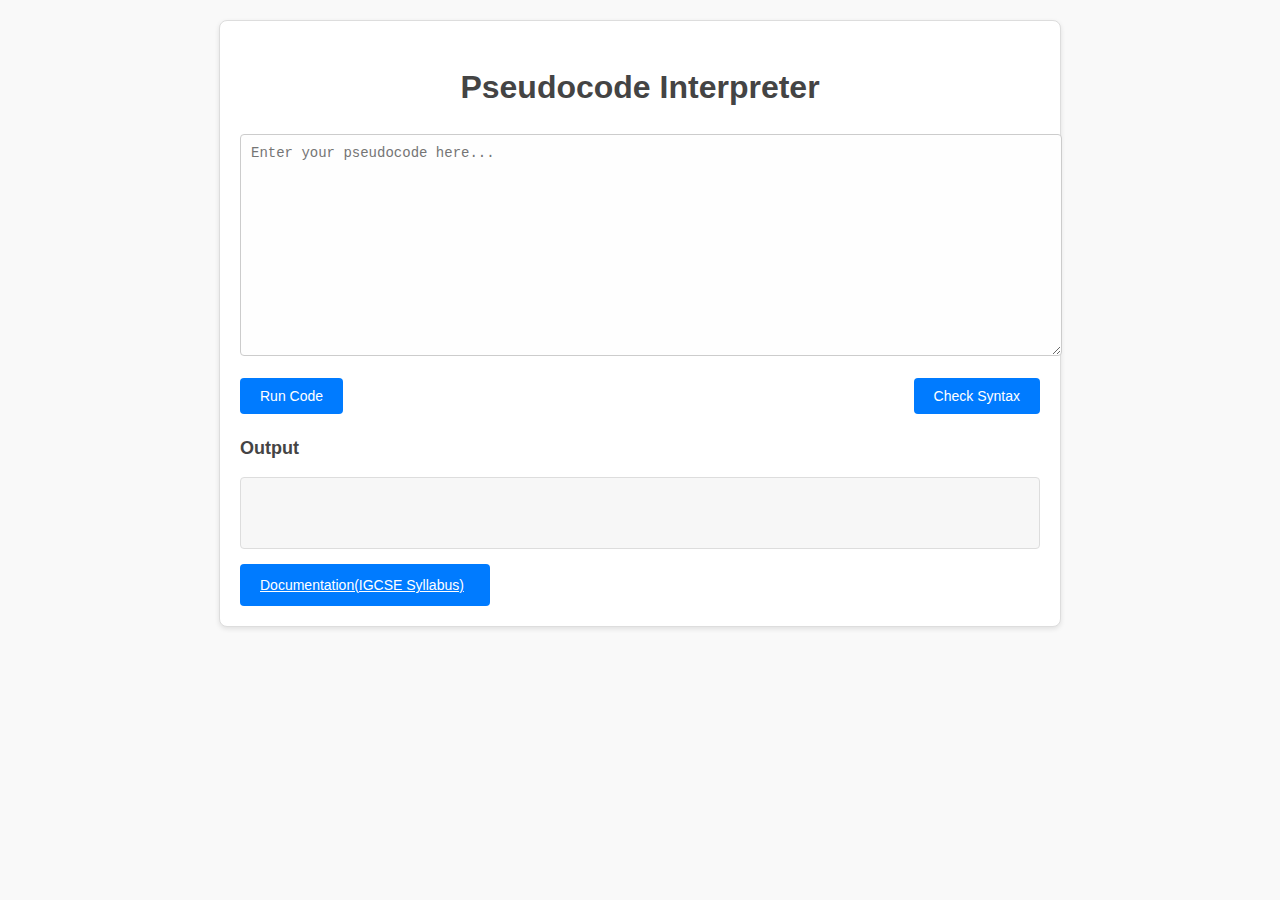
<file: index.html>
<!DOCTYPE html>
<html lang="en">
<head>
    <meta charset="UTF-8">
    <meta name="viewport" content="width=device-width, initial-scale=1.0">
    <title>Pseudocode Interpreter</title>
    <link rel="stylesheet" href="styles.css">
</head>
<body>
    <div id="interpreter">
        <h1>Pseudocode Interpreter</h1>
        <textarea id="codeInput" placeholder="Enter your pseudocode here..."></textarea>
        <div class="buttons">
            <button id="runButton">Run Code</button>
            <br>
            <button id="checkSyntaxButton">Check Syntax</button>
        </div>
        <div id="outputContainer">
            <h2>Output</h2>
            <pre id="output"></pre>
        </div>
        <a id="documentation" class="buttons" href="documentation.html">
            Documentation(IGCSE Syllabus)
        </a>
    </div>
    <script src="interpreter.js"></script>
</body>
</html>
</file>
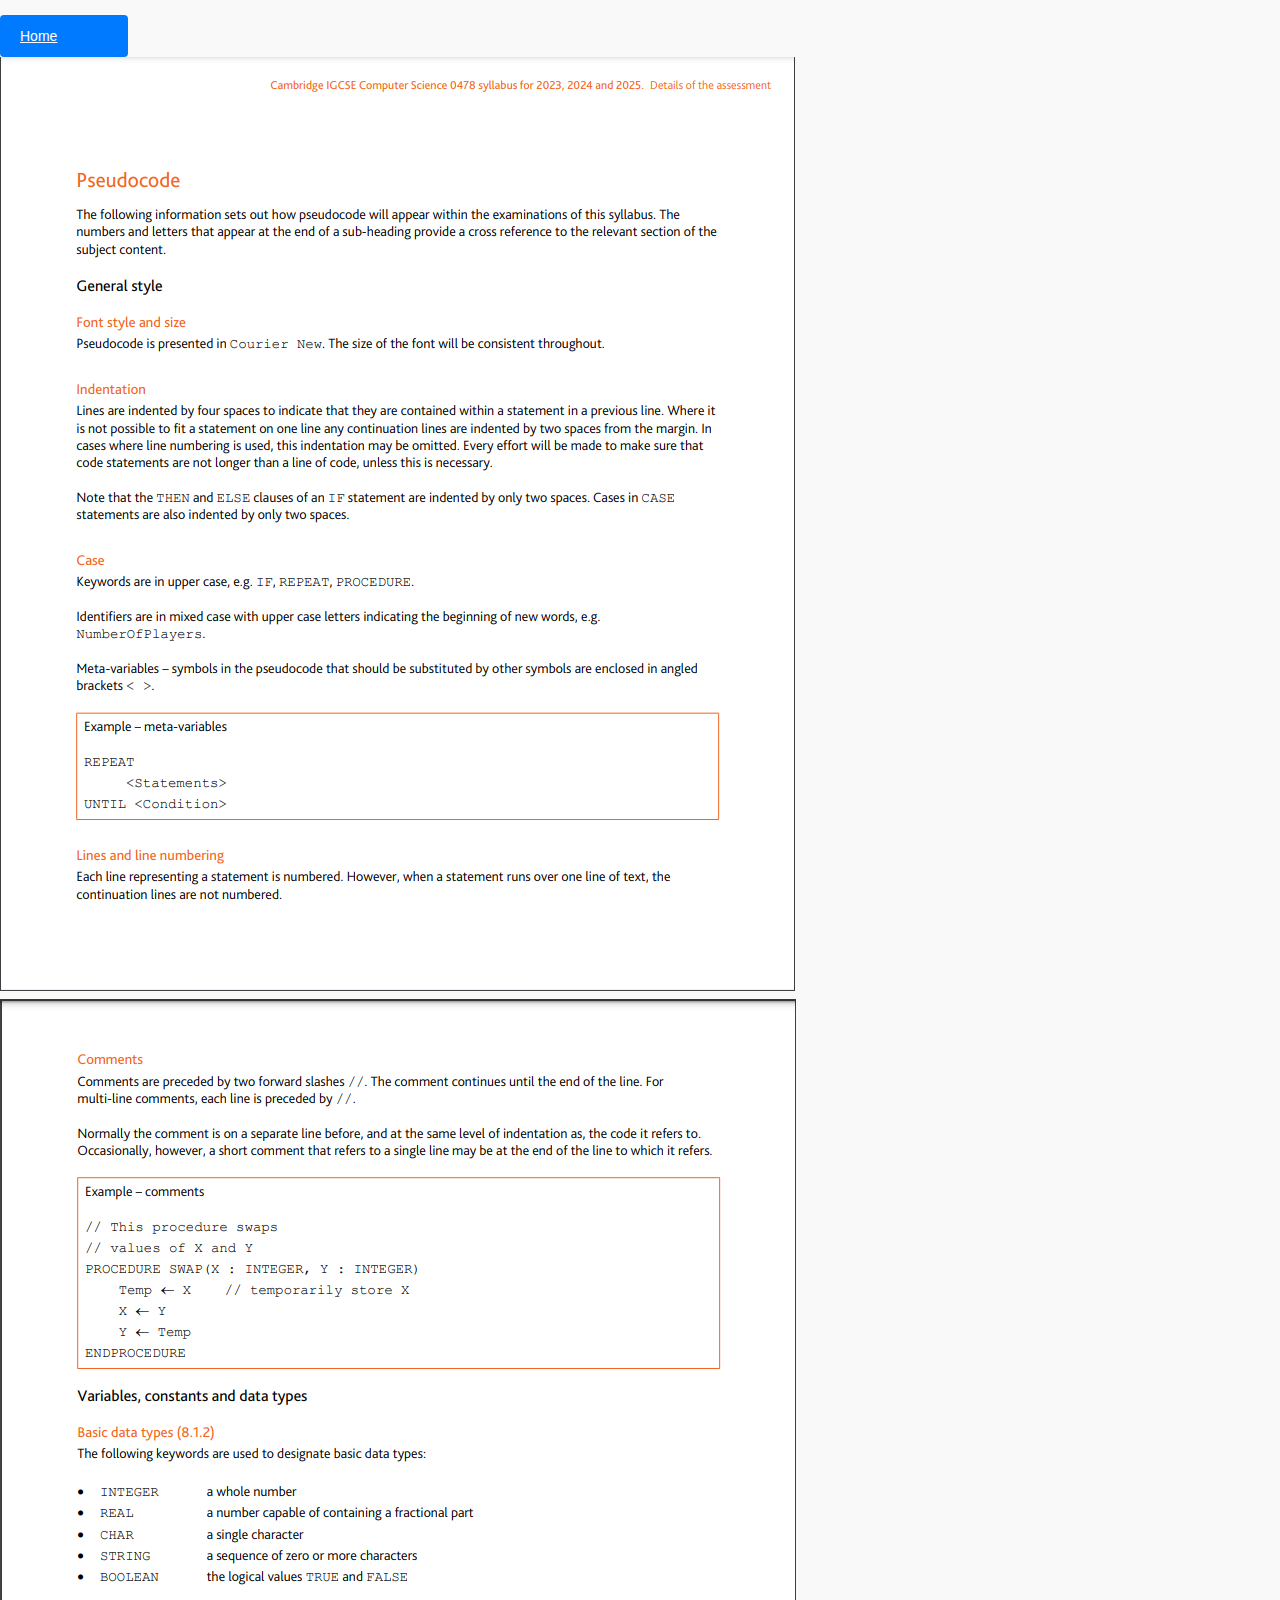
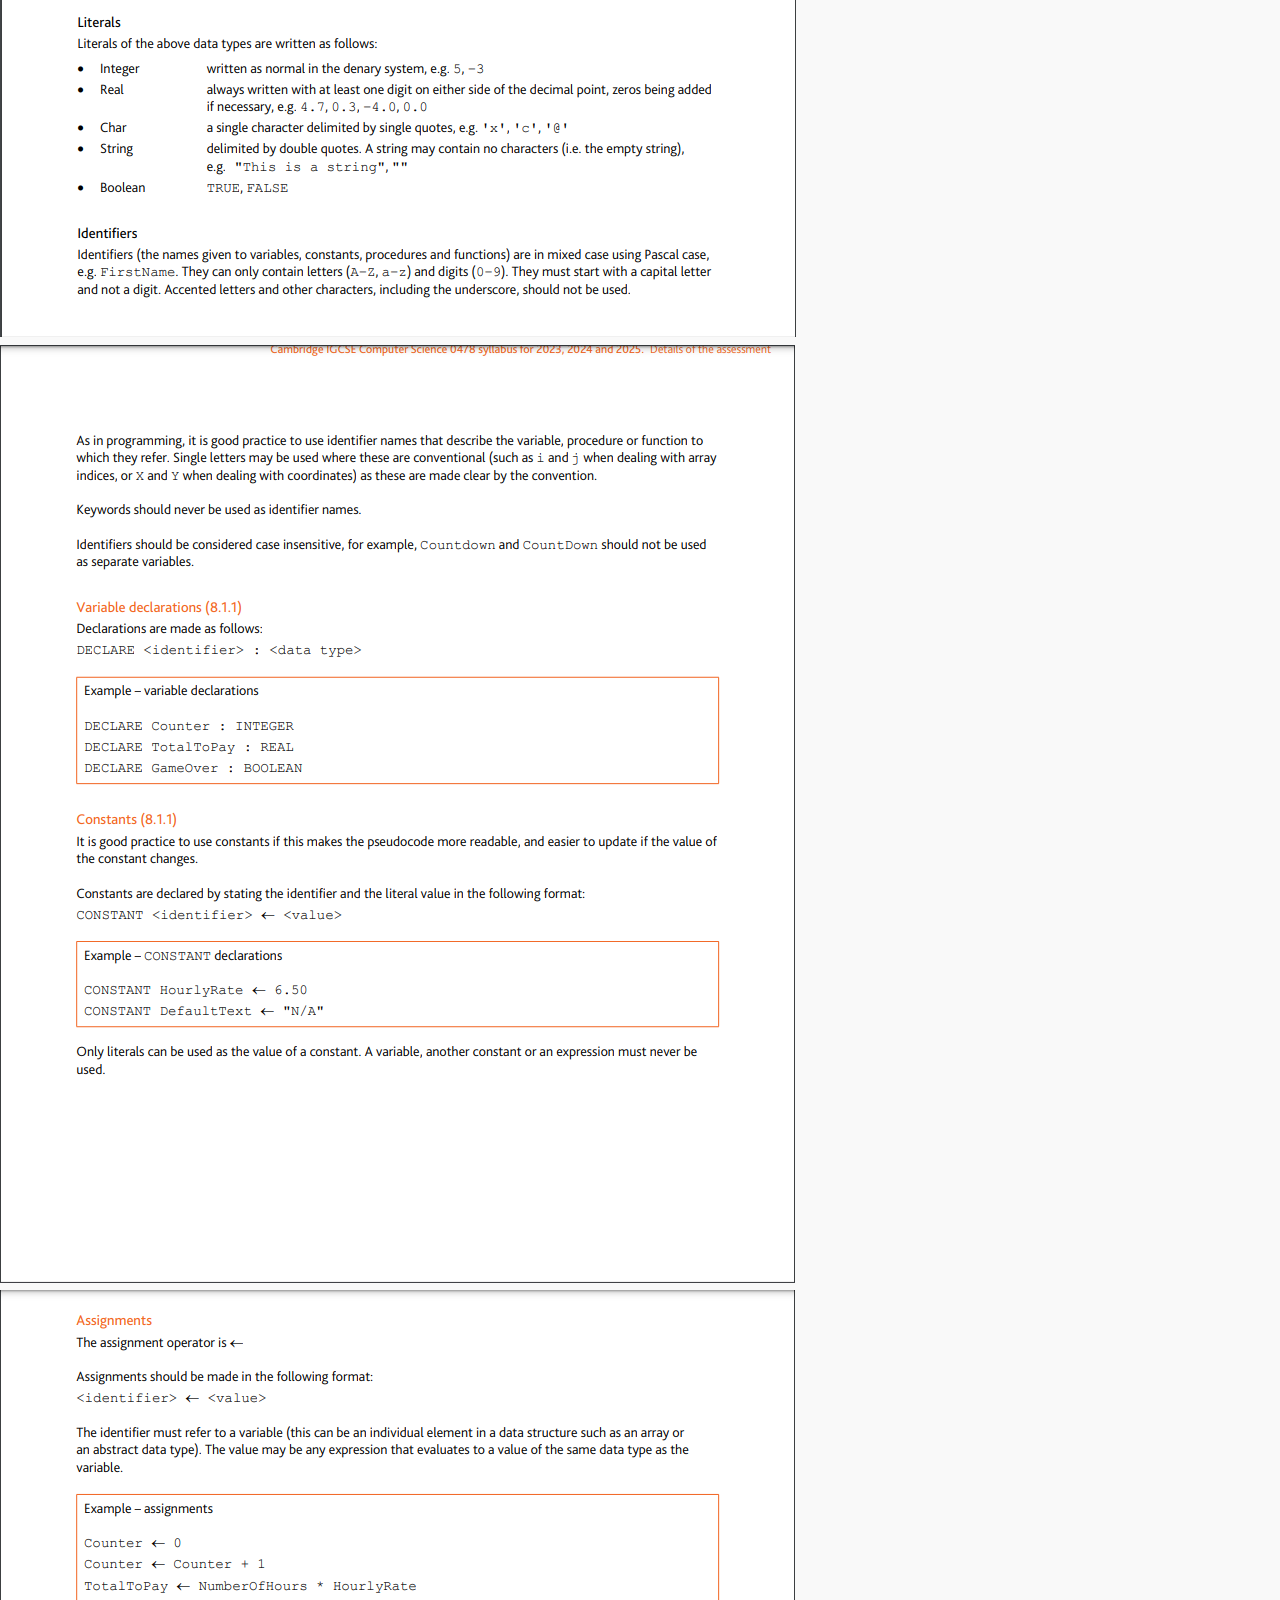
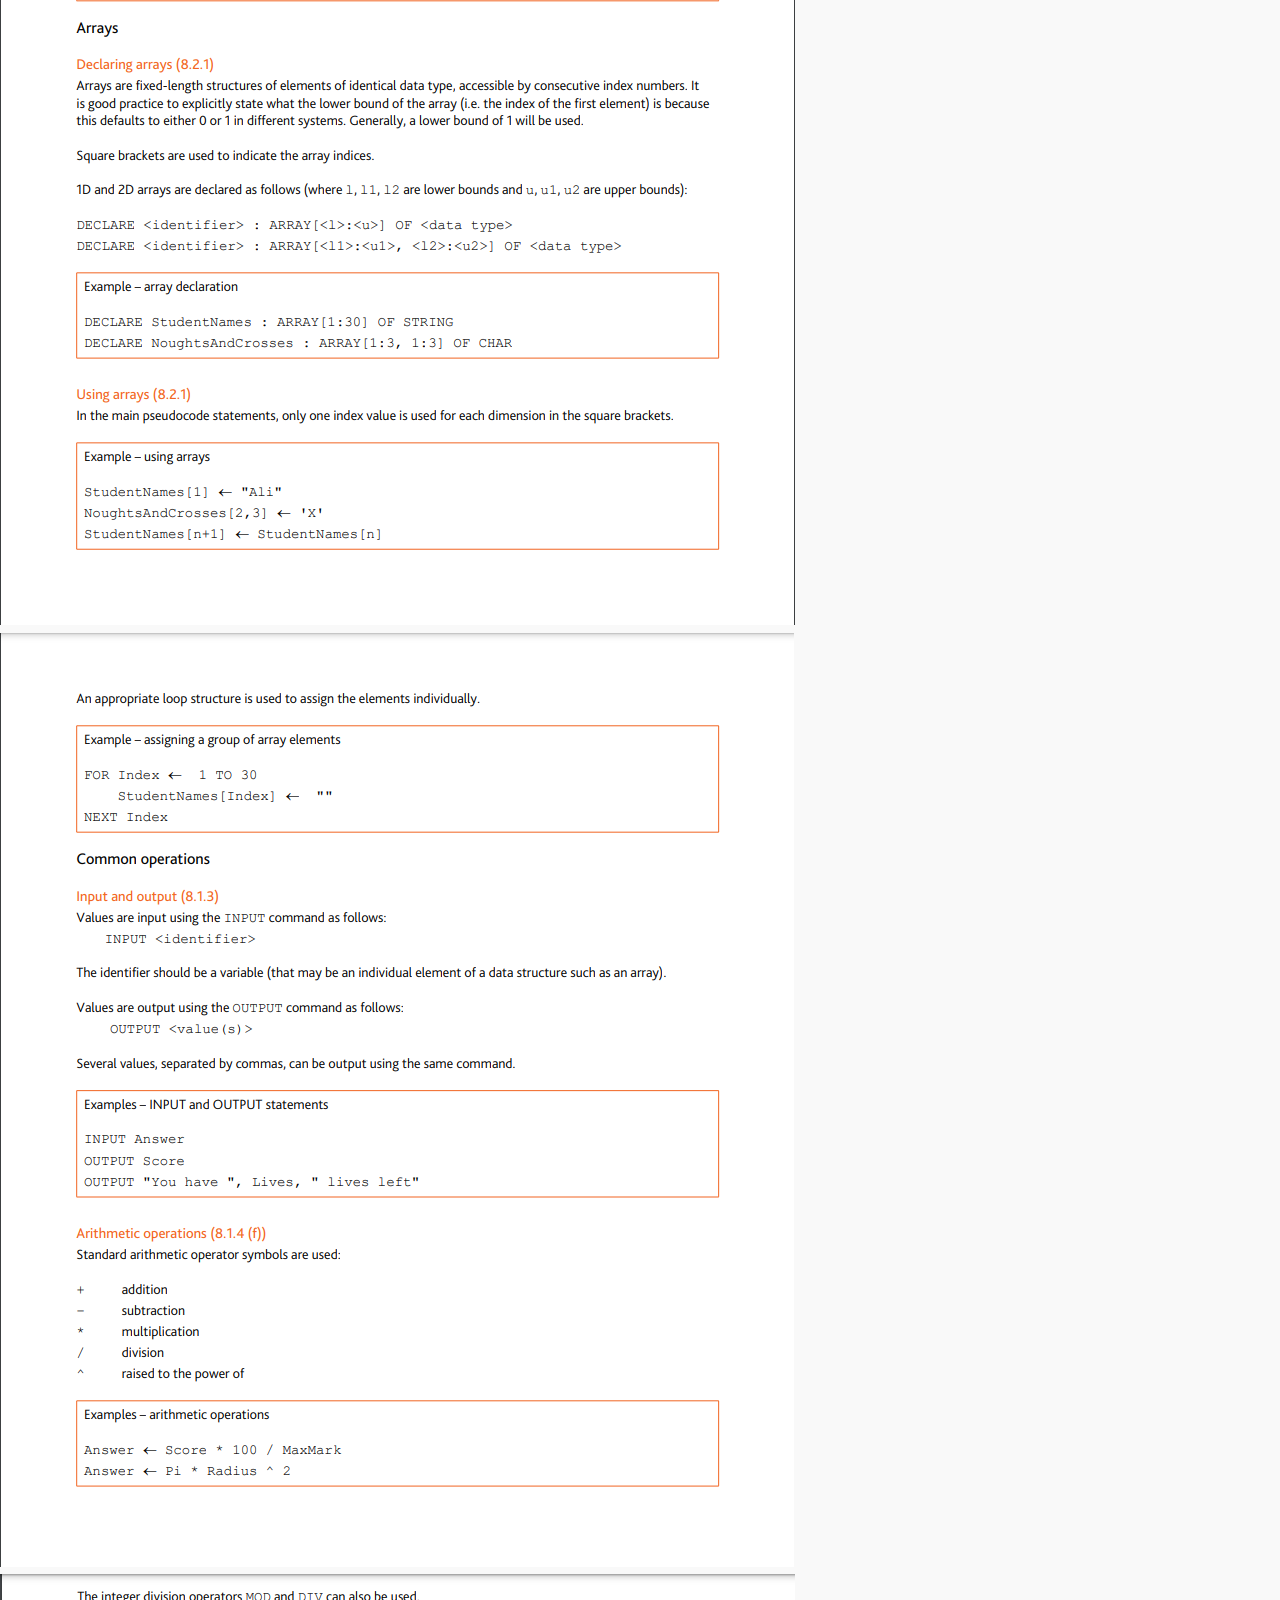
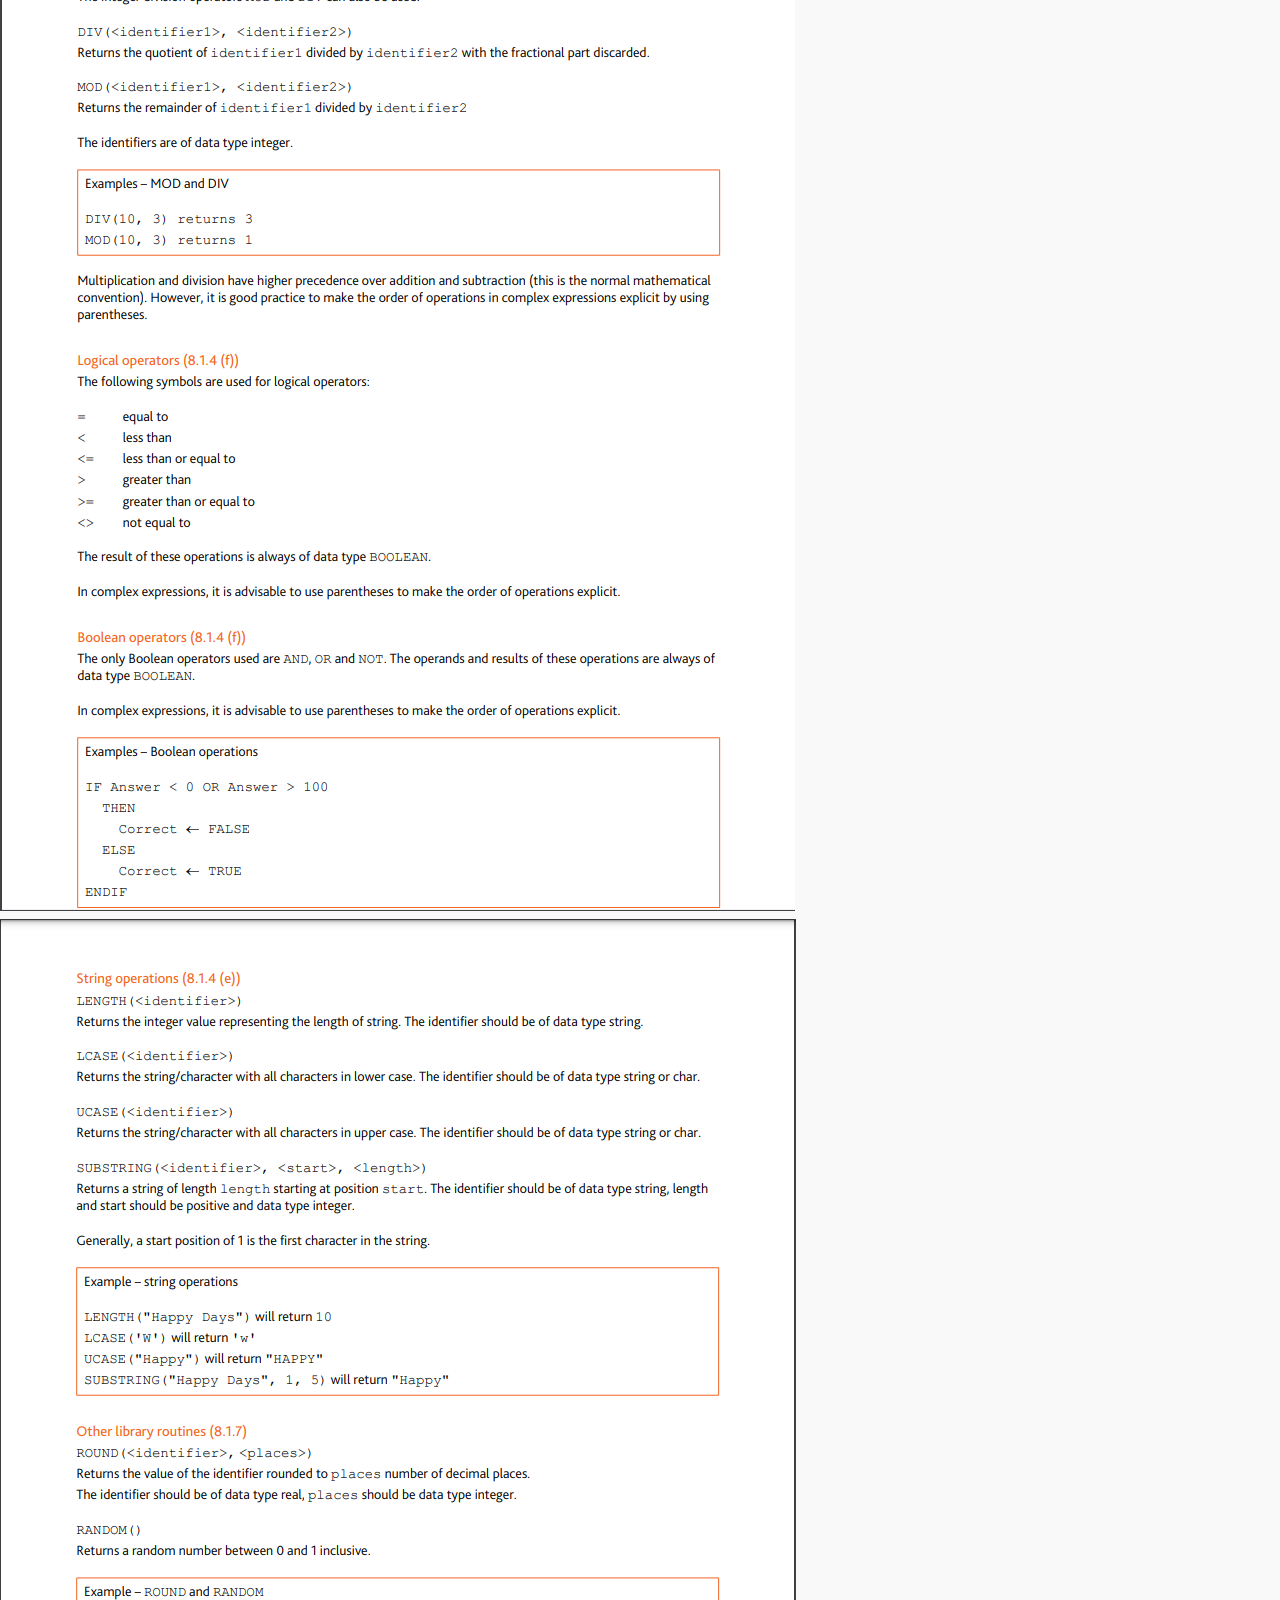
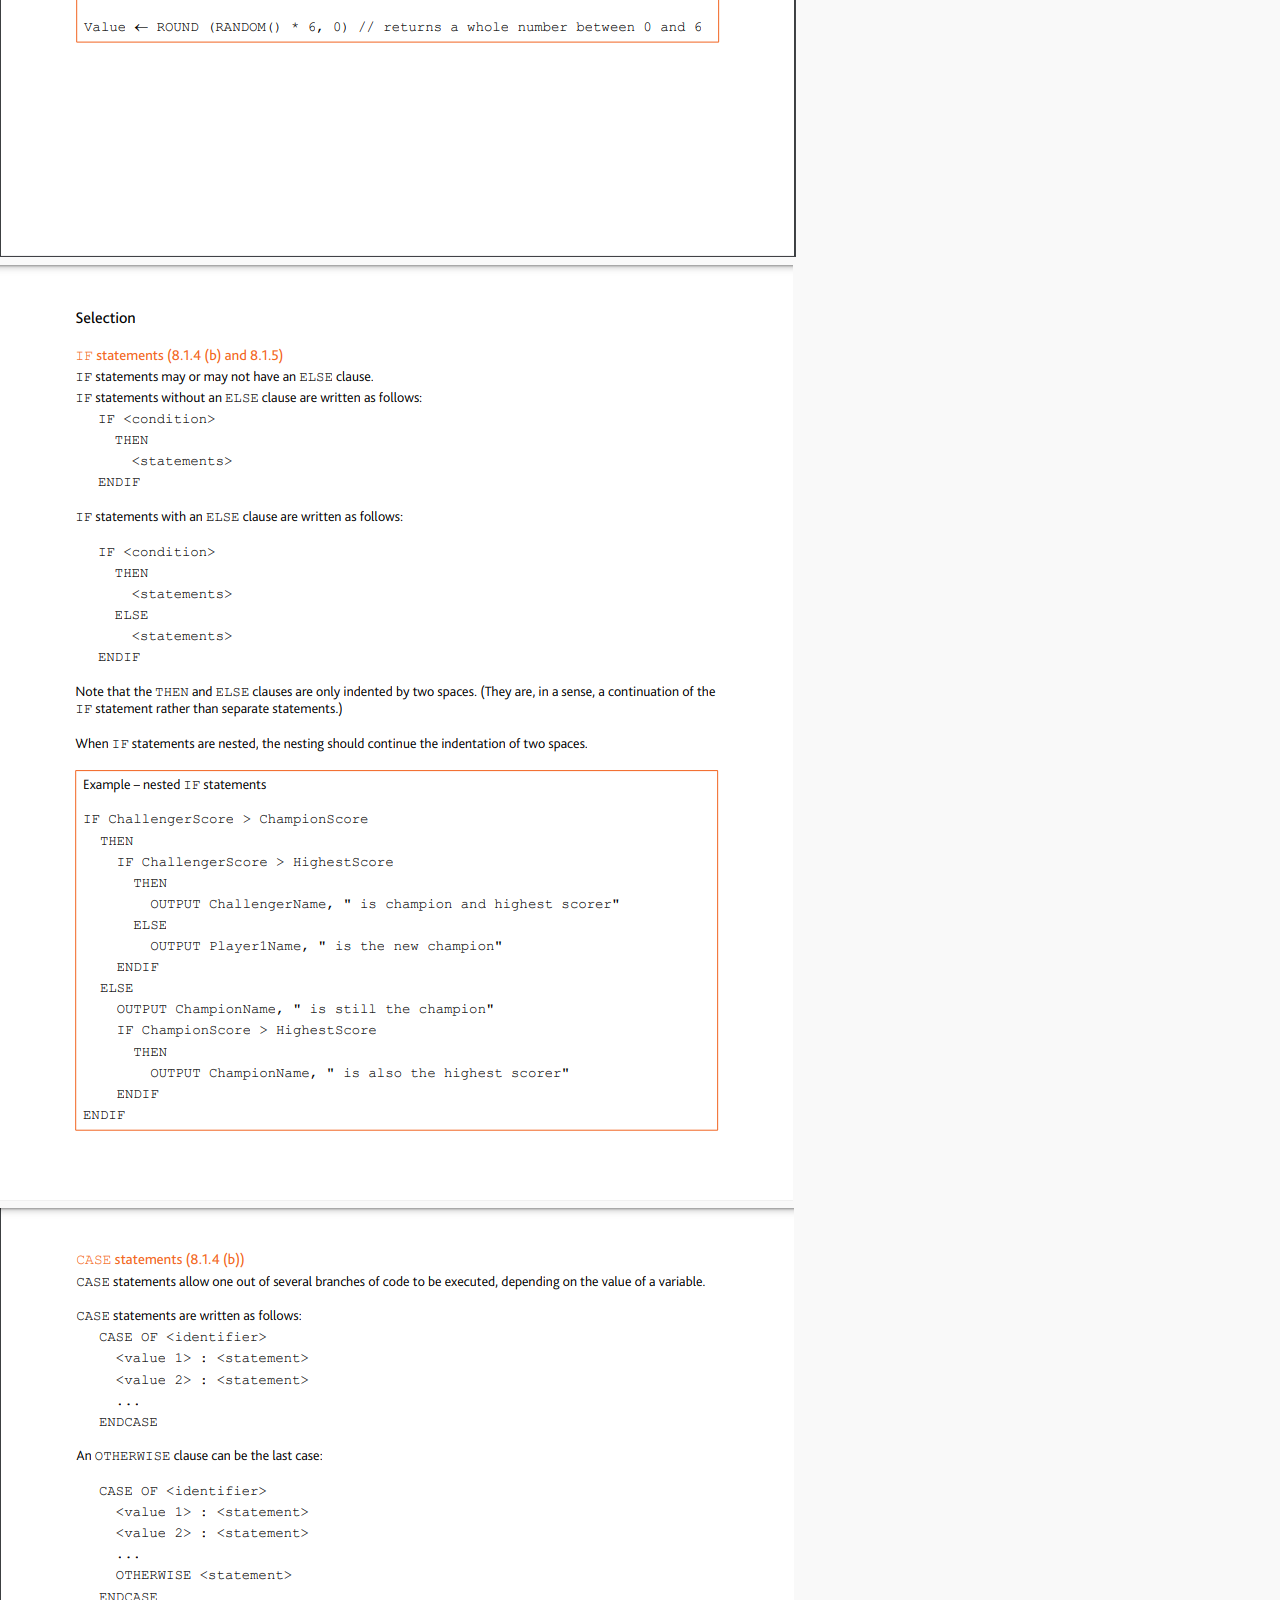
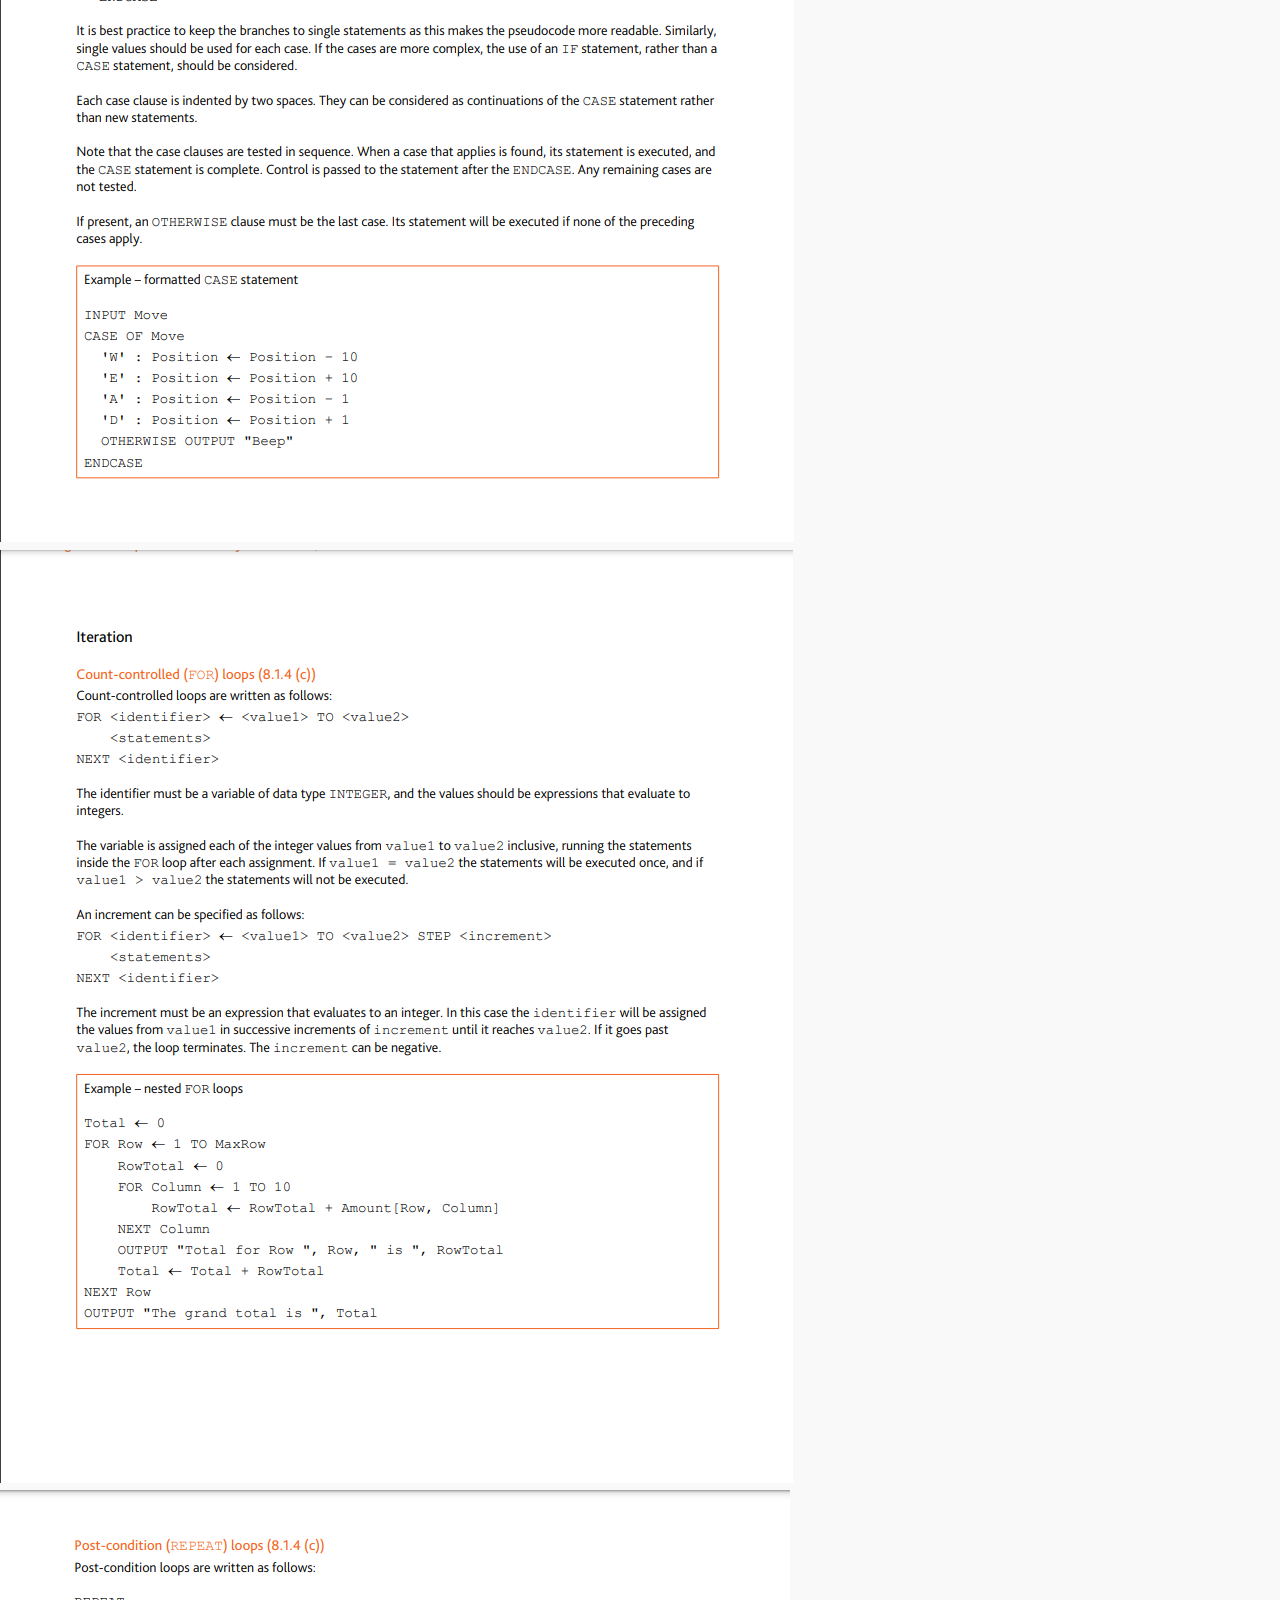
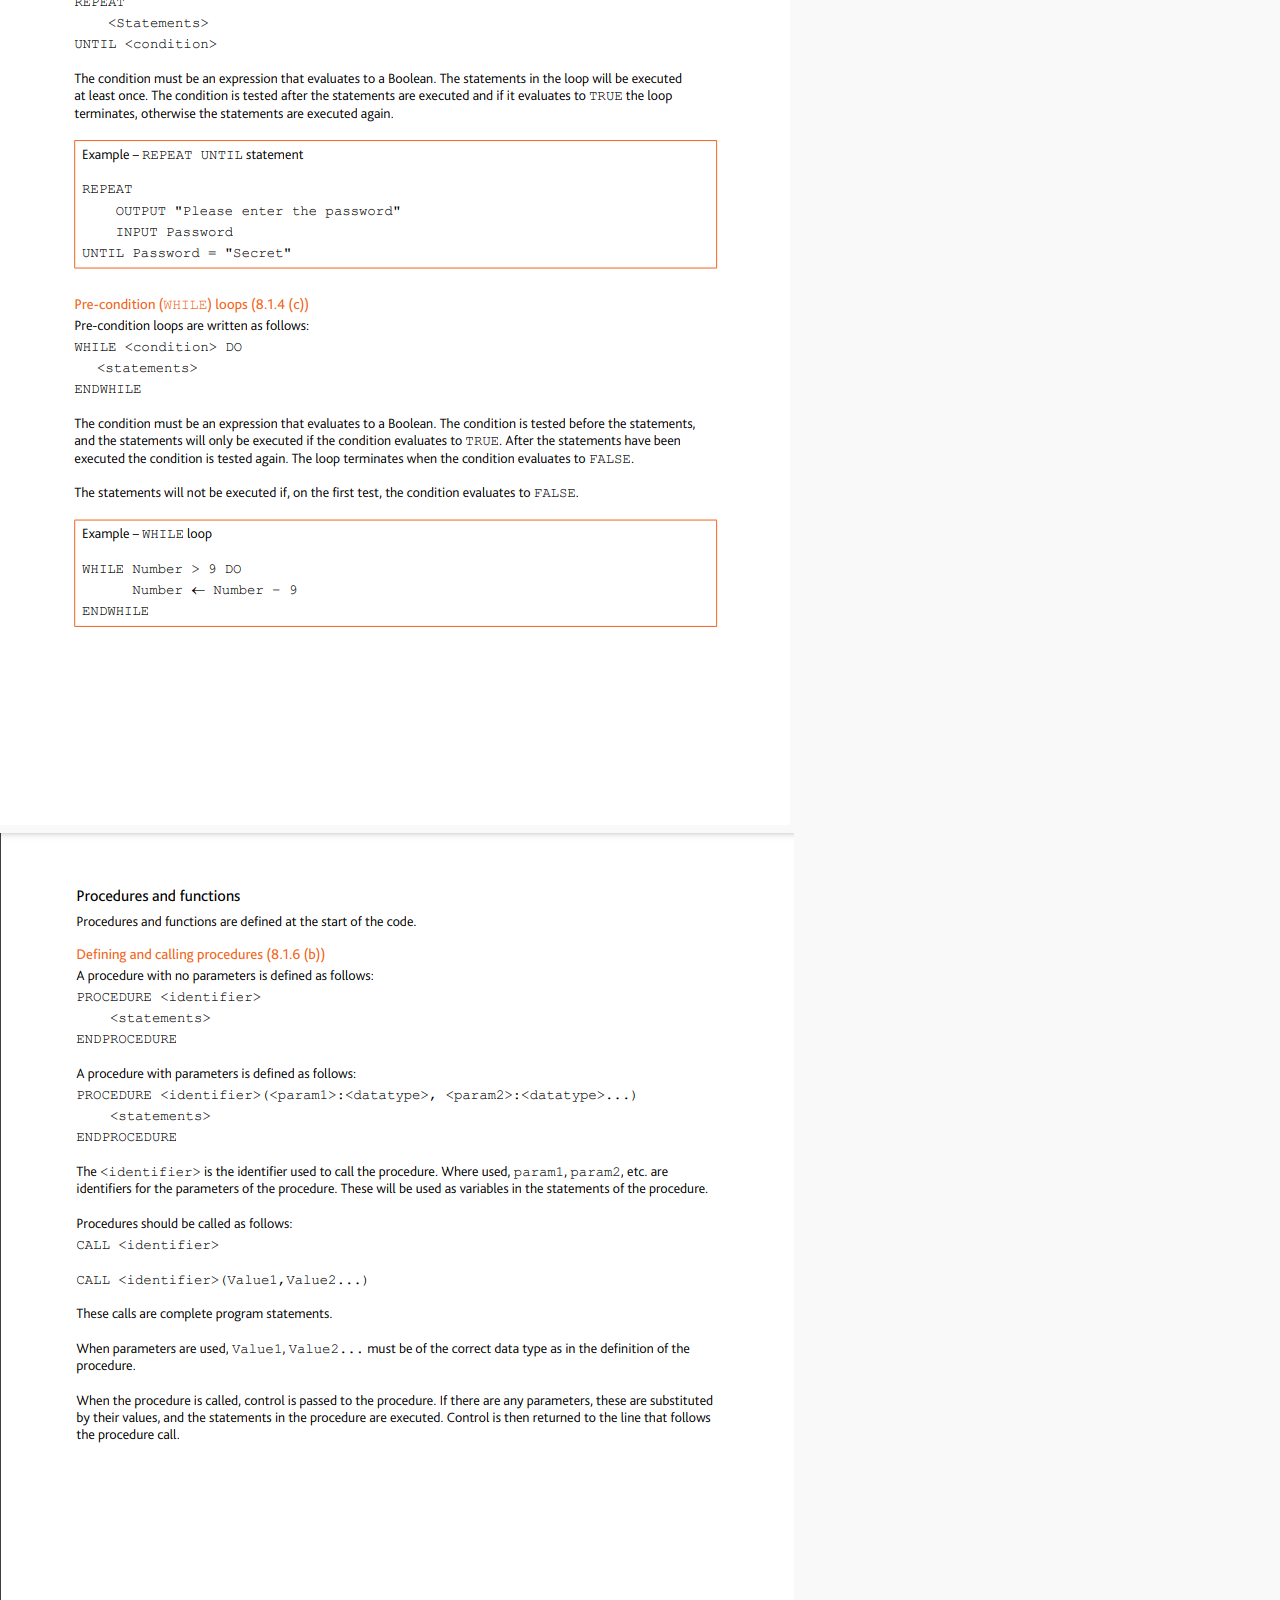
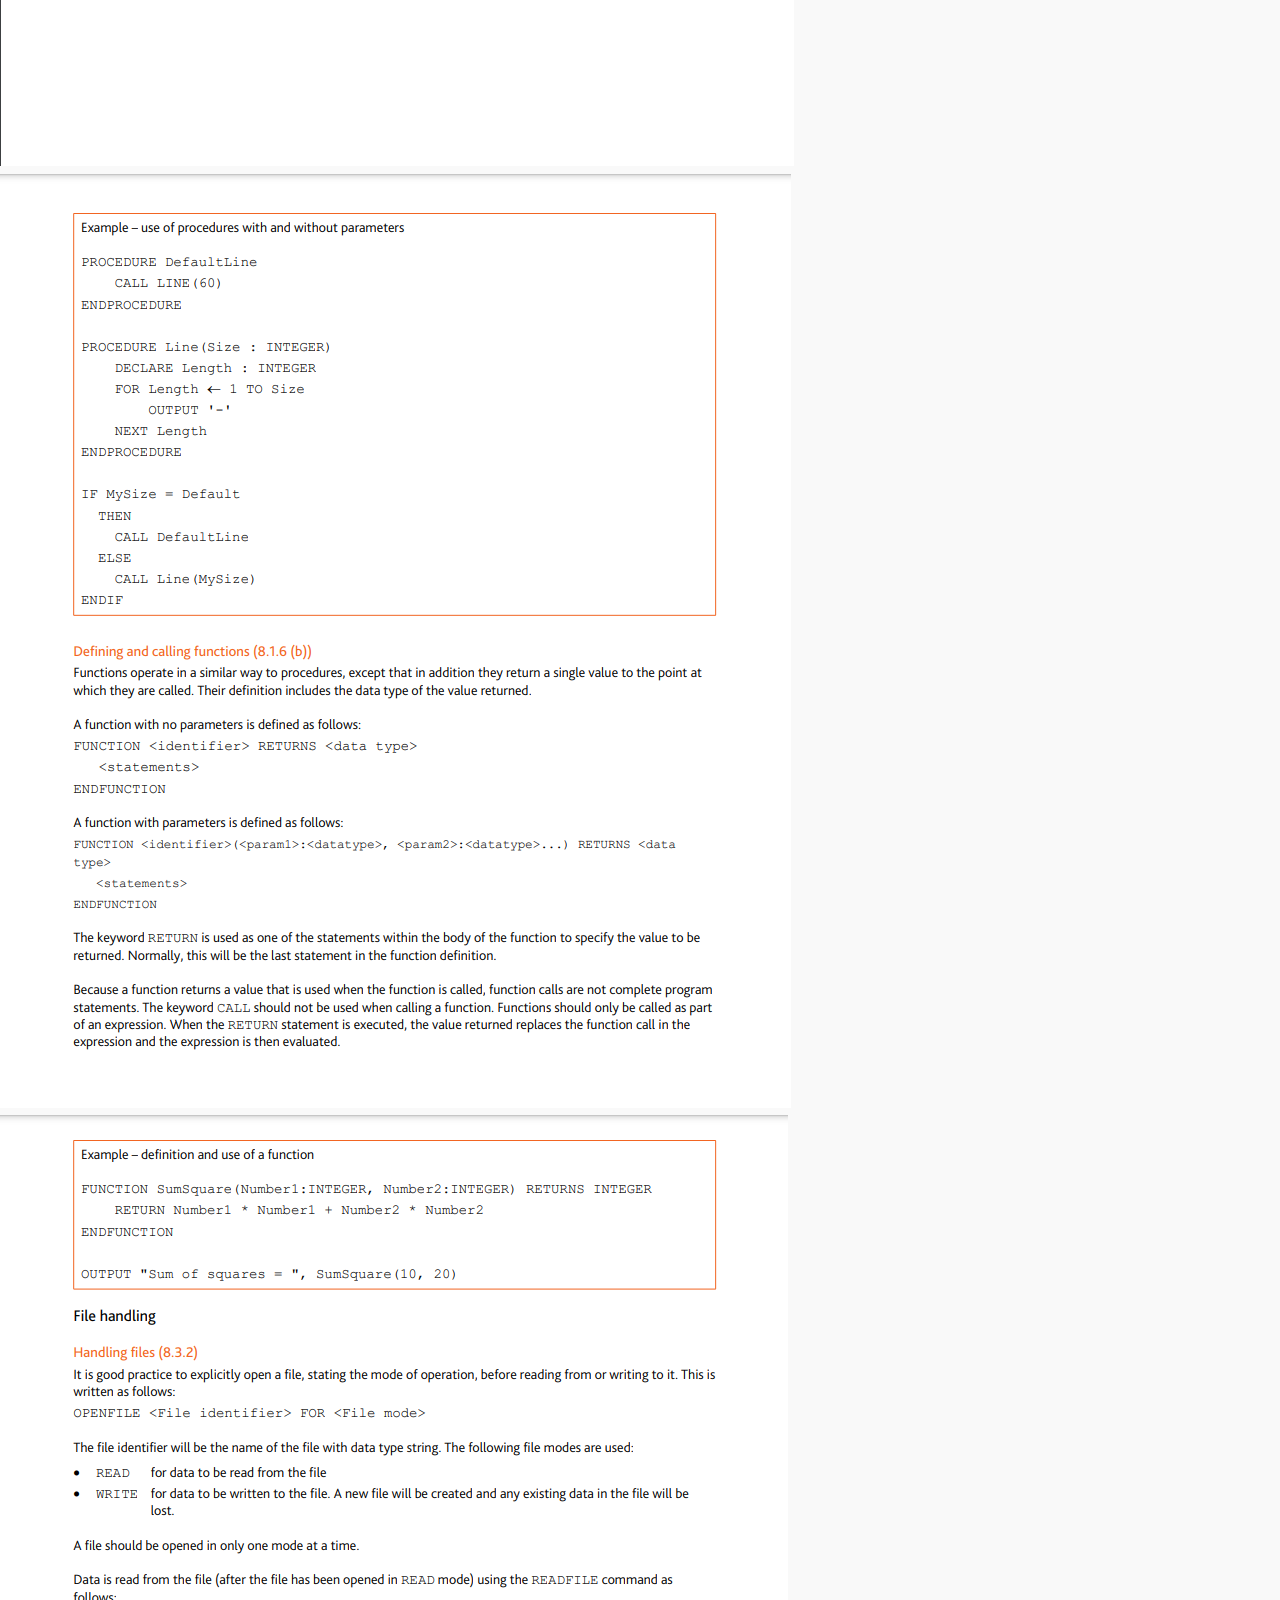
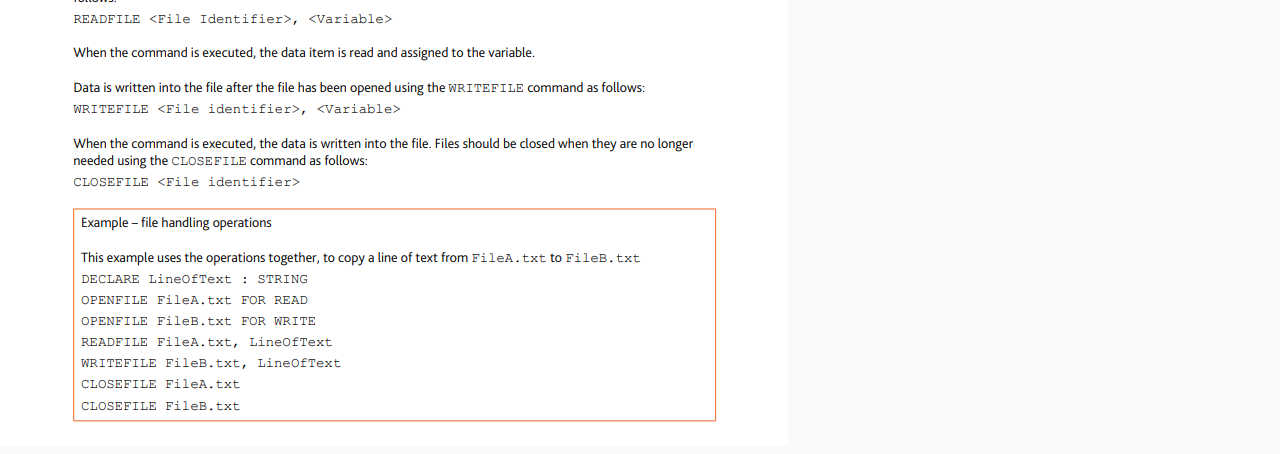
<file: documentation.html>
<!DOCTYPE html>
<html lang="en">
<head>
    <meta charset="UTF-8">
    <meta name="viewport" content="width=device-width, initial-scale=1.0">
    <title>Documentation</title>
    <link rel="stylesheet" href="styles.css">
    
</head>
<body>
    <a id="home" class="buttons" href="index.html">
        Home
    </a>
    <img src="documentation/d1.png" alt="d1">
    <img src="documentation/d2.png" alt="d2">
    <img src="documentation/d3.png" alt="d3">
    <img src="documentation/d4.png" alt="d4">
    <img src="documentation/d5.png" alt="d5">
    <img src="documentation/d6.png" alt="d6">
    <img src="documentation/d7.png" alt="d7">
    <img src="documentation/d8.png" alt="d8">
    <img src="documentation/d9.png" alt="d9">
    <img src="documentation/d10.png" alt="d10">
    <img src="documentation/d11.png" alt="d11">
    <img src="documentation/d12.png" alt="d12">
    <img src="documentation/d13.png" alt="d13">
    <img src="documentation/d14.png" alt="d14">
</body>
</html>
</file>
<file: styles.css>
body {
    font-family: Arial, sans-serif;
    margin: 0;
    padding: 0;
    background-color: #f9f9f9;
    color: #333;
    line-height: 1.6;
}

#interpreter {
    max-width: 800px;
    margin: 20px auto;
    padding: 20px;
    background: #ffffff;
    border: 1px solid #ddd;
    border-radius: 8px;
    box-shadow: 0 2px 5px rgba(0, 0, 0, 0.1);
}

#interpreter h1 {
    text-align: center;
    color: #444;
    margin-bottom: 20px;
}

#codeInput {
    width: 100%;
    height: 200px;
    border: 1px solid #ccc;
    border-radius: 4px;
    padding: 10px;
    font-size: 14px;
    font-family: "Courier New", Courier, monospace;
    background-color: #fefefe;
    resize: vertical;
}

.buttons {
    display: flex;
    justify-content: space-between;
    margin-top: 15px;
}

button {
    background-color: #007BFF;
    color: #ffffff;
    border: none;
    padding: 10px 20px;
    font-size: 14px;
    cursor: pointer;
    border-radius: 4px;
    transition: background-color 0.3s ease;
}

button:hover {
    background-color: #0056b3;
}

button:active {
    background-color: #004085;
}

#outputContainer {
    margin-top: 20px;
}

#outputContainer h2 {
    margin-bottom: 10px;
    font-size: 18px;
    color: #444;
}

#output {
    white-space: pre-wrap;
    background-color: #f7f7f7;
    border: 1px solid #ddd;
    border-radius: 4px;
    padding: 10px;
    font-family: "Courier New", Courier, monospace;
    font-size: 14px;
    min-height: 50px;
}

@media (max-width: 600px) {
    button {
        padding: 8px 16px;
        font-size: 12px;
    }

    #codeInput {
        height: 150px;
    }
}

#documentation {
    background-color: #007BFF;
    color: #ffffff;
    border: none;
    padding: 10px 20px;
    font-size: 14px;
    cursor: pointer;
    border-radius: 4px;
    transition: background-color 0.3s ease;
    margin-right: 550px;
}

#documentation:hover {
    background-color: #0056b3;
}

#home {
    background-color: #007BFF;
    color: #ffffff;
    border: none;
    padding: 10px 20px;
    font-size: 14px;
    cursor: pointer;
    border-radius: 4px;
    transition: background-color 0.3s ease;
    margin-right: 90%;
    text-align: center;
}
</file>
